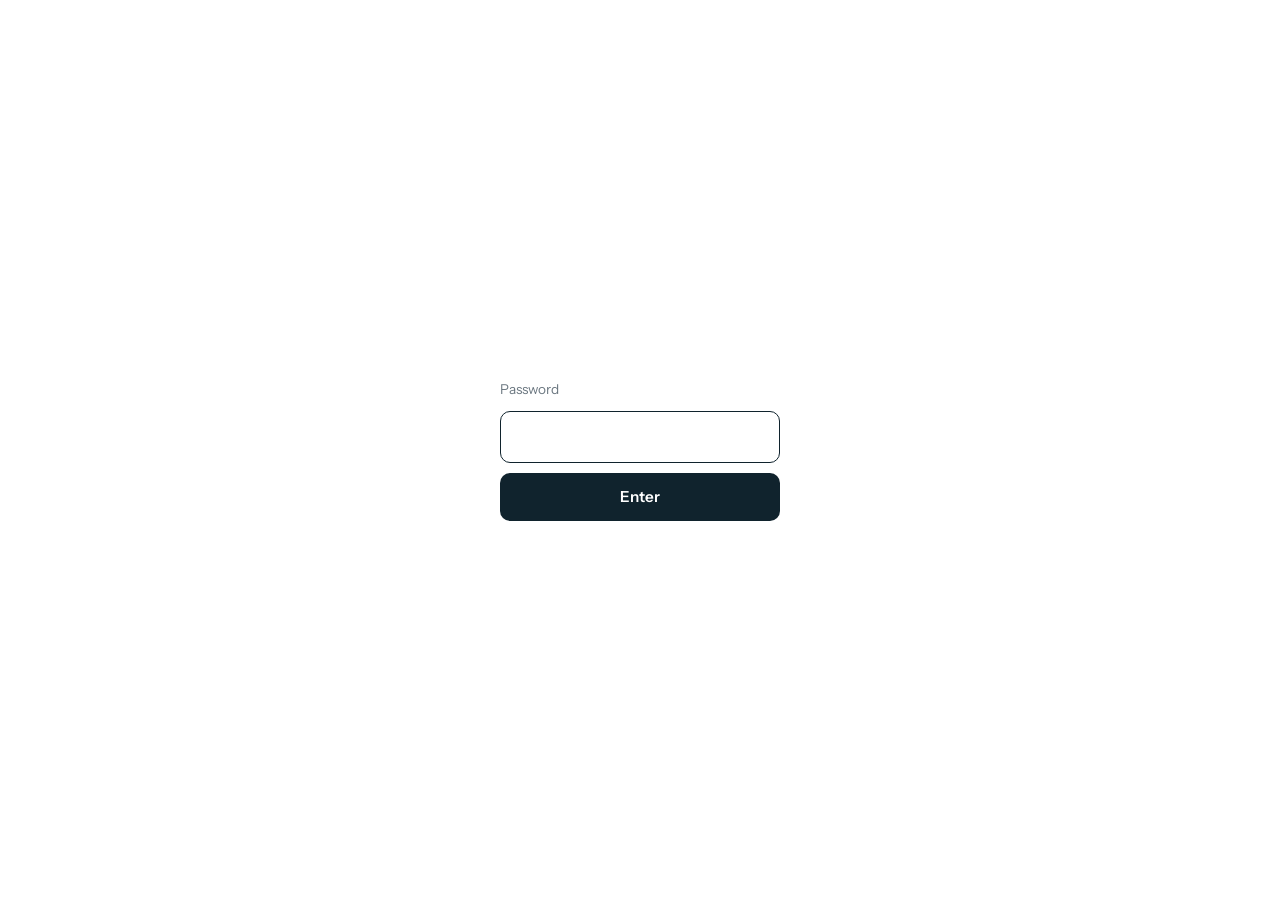
<file: index.html>
<!DOCTYPE html>
<html lang="en">
<head>
  <meta charset="UTF-8">
  <meta name="viewport" content="width=device-width, initial-scale=1.0, viewport-fit=cover">
  <title>Gwyneth &amp; Daniel</title>
  <meta name="description" content="Gwyneth &amp; Daniel are getting married in Carinthia, Austria. Find the venues, schedule, FAQs and RSVP here.">
  <meta name="theme-color" content="#10232d">
  <meta name="robots" content="noindex, nofollow">
  <script>
    document.documentElement.classList.add('js');
    // Password gate: stay locked unless this browser has entered the password (add ?lock to the URL to lock again)
    (function () {
      var root = document.documentElement;
      try {
        if (location.search.indexOf('lock') !== -1) localStorage.removeItem('gd-unlocked');
        if (localStorage.getItem('gd-unlocked') !== '1') root.classList.add('locked');
      } catch (e) {
        root.classList.add('locked');
      }
    })();
  </script>
  <link rel="preconnect" href="https://fonts.googleapis.com">
  <link rel="preconnect" href="https://fonts.gstatic.com" crossorigin>
  <link href="https://fonts.googleapis.com/css2?family=Fraunces:ital,opsz,wght@0,9..144,300..600;1,9..144,300..600&family=Instrument+Sans:wght@400..600&display=swap" rel="stylesheet">
  <link rel="stylesheet" href="style.css">
</head>
<body class="v-fly">
  <!-- ============ PASSWORD GATE ============ -->
  <div class="gate" data-gate>
    <form class="gate-form" data-gate-form>
      <label class="gate-label" for="gate-pw" data-i18n="gate.label">Password</label>
      <input id="gate-pw" type="password" inputmode="numeric" autocomplete="current-password" required>
      <button class="gate-btn" type="submit" data-i18n="gate.enter">Enter</button>
      <p class="gate-error" data-gate-error hidden data-i18n="gate.error">Wrong password</p>
    </form>
  </div>

  <!-- Language switch: English / Deutsch -->
  <div class="lang-switch" role="group" aria-label="Language / Sprache">
    <button type="button" data-lang="en" aria-label="English" aria-pressed="false">
      <svg viewBox="15 0 30 30" aria-hidden="true">
        <clipPath id="flag-uk-cross"><path d="M30,15 h30 v15 z v15 h-30 z h-30 v-15 z v-15 h30 z"/></clipPath>
        <path d="M0,0 v30 h60 v-30 z" fill="#012169"/>
        <path d="M0,0 L60,30 M60,0 L0,30" stroke="#fff" stroke-width="6"/>
        <path d="M0,0 L60,30 M60,0 L0,30" clip-path="url(#flag-uk-cross)" stroke="#C8102E" stroke-width="4"/>
        <path d="M30,0 v30 M0,15 h60" stroke="#fff" stroke-width="10"/>
        <path d="M30,0 v30 M0,15 h60" stroke="#C8102E" stroke-width="6"/>
      </svg>
    </button>
    <button type="button" data-lang="de" aria-label="Deutsch" aria-pressed="false">
      <svg viewBox="0 0 30 30" aria-hidden="true">
        <rect width="30" height="10" fill="#000"/>
        <rect y="10" width="30" height="10" fill="#DD0000"/>
        <rect y="20" width="30" height="10" fill="#FFCE00"/>
      </svg>
    </button>
  </div>

  <!-- Fixed mountain stage: the "camera" flies across it as you scroll -->
  <div class="fly-stage">
    <div class="landing-media" aria-hidden="true">
      <img src="sternberg.jpg" alt="" width="2048" height="1366" fetchpriority="high">
    </div>
    <div class="landing-shade" aria-hidden="true"></div>
    <nav class="fly-pano" aria-label="Choose a page" data-fly-pano>
      <div class="pano-canvas">
            <svg class="pano-layer pano-back" viewBox="0 0 1600 420" preserveAspectRatio="none" aria-hidden="true">
              <path class="range-far" d="M-20 420 L-20 211 L21 202 L100 258 L154 255 L230 226 L294 253 L347 215 L419 205 L490 241 L564 226 L606 241 L679 246 L738 239 L793 240 L869 222 L943 248 L1023 216 L1082 210 L1165 212 L1215 253 L1288 246 L1362 246 L1443 212 L1504 255 L1586 246 L1640 420 Z"/>
              <path class="range-mid" d="M-20 420 L-20 265 L67 276 L159 288 L221 284 L296 277 L345 311 L397 307 L484 281 L545 304 L604 290 L683 279 L757 275 L807 304 L885 265 L982 294 L1055 290 L1118 283 L1161 275 L1213 279 L1295 300 L1350 311 L1406 285 L1486 302 L1556 282 L1619 285 L1640 420 Z"/>
            </svg>
            <a class="peak" href="#info" style="--x: 16.875%; --y: 51.190%; z-index: 3;" data-peak="0">
              <svg class="peak-svg" viewBox="0 0 1600 420" preserveAspectRatio="none" aria-hidden="true">
                <path class="peak-rock" d="M0 420 L81 342 L130 318 L173 280 L205 267 L230 244 L254 220 L270 205 L282 216 L298 243 L312 233 L338 261 L370 280 L408 314 L458 354 L520 420 Z"/>
                <path class="peak-shade" d="M270 205 L282 216 L298 243 L312 233 L338 261 L370 280 L408 314 L458 354 L520 420 L300 420 L290 338 L275 270 Z"/>
                <path class="peak-snow" d="M199 270 L205 267 L230 244 L254 220 L270 205 L282 216 L298 243 L312 233 L338 261 L352 270 L330 280 L308 267 L286 283 L264 266 L243 285 L221 269 Z"/>
              </svg>
              <span class="peak-flag"><span class="peak-pill"><span class="peak-num">01</span><span class="peak-label" data-i18n="peak.info">Information</span></span><span class="peak-pole"></span></span>
            </a>
            <a class="peak" href="#schedule" style="--x: 34.062%; --y: 67.857%; z-index: 2;" data-peak="1">
              <svg class="peak-svg" viewBox="0 0 1600 420" preserveAspectRatio="none" aria-hidden="true">
                <path class="peak-rock" d="M265 420 L349 311 L399 280 L444 232 L478 204 L503 199 L528 155 L545 135 L558 149 L575 178 L591 172 L618 215 L653 242 L694 278 L748 337 L815 420 Z"/>
                <path class="peak-shade" d="M545 135 L558 149 L575 178 L591 172 L618 215 L653 242 L694 278 L748 337 L815 420 L577 420 L567 312 L550 220 Z"/>
                <path class="peak-snow" d="M458 220 L478 204 L503 199 L528 155 L545 135 L558 149 L575 178 L591 172 L618 215 L625 220 L602 244 L578 216 L554 246 L530 214 L506 244 L482 213 Z"/>
              </svg>
              <span class="peak-flag"><span class="peak-pill"><span class="peak-num">02</span><span class="peak-label" data-i18n="peak.schedule">Schedule</span></span><span class="peak-pole"></span></span>
            </a>
            <a class="peak" href="#rsvp" style="--x: 50.000%; --y: 85.238%; z-index: 1;" data-peak="2">
              <svg class="peak-svg" viewBox="0 0 1600 420" preserveAspectRatio="none" aria-hidden="true">
                <path class="peak-rock" d="M500 420 L590 283 L644 240 L692 198 L728 151 L755 130 L782 87 L800 62 L814 80 L832 122 L849 109 L878 168 L916 180 L960 250 L1018 323 L1090 420 Z"/>
                <path class="peak-shade" d="M800 62 L814 80 L832 122 L849 109 L878 168 L916 180 L960 250 L1018 323 L1090 420 L835 420 L823 284 L806 169 Z"/>
                <path class="peak-snow" d="M714 169 L728 151 L755 130 L782 87 L800 62 L814 80 L832 122 L849 109 L878 168 L883 169 L859 194 L835 156 L811 200 L786 166 L762 189 L738 156 Z"/>
              </svg>
              <span class="peak-flag"><span class="peak-pill"><span class="peak-num">03</span><span class="peak-label" data-i18n="peak.rsvp">RSVP</span></span><span class="peak-pole"></span></span>
            </a>
            <a class="peak" href="#faqs" style="--x: 66.562%; --y: 65.476%; z-index: 2;" data-peak="3">
              <svg class="peak-svg" viewBox="0 0 1600 420" preserveAspectRatio="none" aria-hidden="true">
                <path class="peak-rock" d="M795 420 L876 307 L925 283 L968 243 L1000 220 L1024 207 L1049 164 L1065 145 L1079 159 L1096 178 L1113 181 L1141 215 L1177 245 L1219 295 L1275 343 L1345 420 Z"/>
                <path class="peak-shade" d="M1065 145 L1079 159 L1096 178 L1113 181 L1141 215 L1177 245 L1219 295 L1275 343 L1345 420 L1099 420 L1087 316 L1071 228 Z"/>
                <path class="peak-snow" d="M990 228 L1000 220 L1024 207 L1049 164 L1065 145 L1079 159 L1096 178 L1113 181 L1141 215 L1156 228 L1132 251 L1108 224 L1085 249 L1061 219 L1037 249 L1014 226 Z"/>
              </svg>
              <span class="peak-flag"><span class="peak-pill"><span class="peak-num">04</span><span class="peak-label" data-i18n="peak.faqs">FAQs</span></span><span class="peak-pole"></span></span>
            </a>
            <a class="peak" href="#contact" style="--x: 83.438%; --y: 50.000%; z-index: 3;" data-peak="4">
              <svg class="peak-svg" viewBox="0 0 1600 420" preserveAspectRatio="none" aria-hidden="true">
                <path class="peak-rock" d="M1085 420 L1160 343 L1205 310 L1245 281 L1275 267 L1298 253 L1320 225 L1335 210 L1350 220 L1367 238 L1384 237 L1413 262 L1451 291 L1494 322 L1552 352 L1625 420 Z"/>
                <path class="peak-shade" d="M1335 210 L1350 220 L1367 238 L1384 237 L1413 262 L1451 291 L1494 322 L1552 352 L1625 420 L1370 420 L1358 340 L1341 273 Z"/>
                <path class="peak-snow" d="M1263 273 L1275 267 L1298 253 L1320 225 L1335 210 L1350 220 L1367 238 L1384 237 L1413 262 L1428 273 L1404 289 L1381 265 L1357 288 L1333 266 L1310 290 L1286 265 Z"/>
              </svg>
              <span class="peak-flag"><span class="peak-pill"><span class="peak-num">05</span><span class="peak-label" data-i18n="peak.contact">Contact</span></span><span class="peak-pole"></span></span>
            </a>
            <svg class="pano-layer pano-front" viewBox="0 0 1600 420" preserveAspectRatio="none" aria-hidden="true">
              <defs><linearGradient id="lake" x1="0" y1="0" x2="0" y2="1"><stop offset="0" stop-color="#2a9a9c"/><stop offset="1" stop-color="#0d4c56"/></linearGradient></defs>
              <path class="hill" d="M-20 420 L-20 352 L40 336 L110 318 L160 309 L205 311 L260 326 L330 346 L420 372 L420 420 Z"/>
              <g class="church">
                <path class="church-wall" d="M150 309 L150 293 L184 293 L184 309 Z"/>
                <path class="church-roof" d="M147 294 L167 284 L187 294 Z"/>
                <path class="church-wall" d="M140 309 L140 281 L151 281 L151 309 Z"/>
                <path class="church-roof" d="M139 282 L145.5 266 L152 282 Z"/>
                <path class="church-spire" d="M145.5 266 L145.5 258"/>
              </g>
              <path class="lake" d="M-20 378 C 300 370, 700 374, 1000 371 S 1450 372, 1620 376 L1620 430 L-20 430 Z" fill="url(#lake)"/>
              <g class="island">
                <path class="island-land" d="M1090 384 C 1110 371, 1190 368, 1230 377 C 1240 381, 1236 386, 1220 387 L1100 388 Z"/>
                <path class="tree" d="M1106 380 L1112 366 L1118 380 Z"/>
                <path class="tree" d="M1118 380 L1124 361 L1130 380 Z"/>
                <path class="tree" d="M1132 380 L1138 364 L1144 380 Z"/>
                <path class="tree" d="M1190 380 L1196 362 L1202 380 Z"/>
                <path class="tree" d="M1204 380 L1210 358 L1216 380 Z"/>
                <path class="tree" d="M1216 380 L1222 365 L1228 380 Z"/>
                <path class="hotel" d="M1152 380 L1152 368 L1180 368 L1180 380 Z"/><path class="hotel-roof" d="M1149 369 L1166 361 L1183 369 Z"/>
              </g>
              <g class="shimmer">
                <path d="M120 396 L180 396"/>
                <path d="M380 404 L470 404"/>
                <path d="M640 392 L690 392"/>
                <path d="M860 408 L930 408"/>
                <path d="M1000 398 L1040 398"/>
                <path d="M1320 401 L1400 401"/>
                <path d="M1480 392 L1530 392"/>
              </g>
            </svg>
          </div>
    </nav>
  </div>

  <div class="landing fly-intro" id="home">
    <header class="landing-content">
      <p class="eyebrow in" style="--d: 0.1s" data-i18n="intro.eyebrow">We're getting married</p>
      <h1 class="landing-title">
        <span class="in" style="--d: 0.2s">Gwyneth</span>
        <span class="landing-amp in" style="--d: 0.35s">&amp;</span>
        <span class="in" style="--d: 0.5s">Daniel</span>
      </h1>
      <p class="landing-date in" style="--d: 0.65s"><time datetime="2027-09-18" data-i18n="intro.date">18 September 2027</time></p>
      <p class="landing-place in" style="--d: 0.75s" data-i18n="intro.place">Sternberg &amp; Faaker See · Carinthia, Austria</p>

      <!-- Wedding date for the countdown (Austrian summer time, +02:00). Add the ceremony time when known, e.g. 2027-09-18T14:00:00+02:00 -->
      <div class="countdown in" style="--d: 0.85s" data-countdown data-date="2027-09-18T00:00:00+02:00">
        <div class="countdown-unit"><span class="countdown-num" data-unit="days">–</span><span class="countdown-label" data-i18n="count.days">Days</span></div>
        <div class="countdown-unit"><span class="countdown-num" data-unit="hours">–</span><span class="countdown-label" data-i18n="count.hours">Hours</span></div>
        <div class="countdown-unit"><span class="countdown-num" data-unit="minutes">–</span><span class="countdown-label" data-i18n="count.min">Min</span></div>
        <div class="countdown-unit"><span class="countdown-num" data-unit="seconds">–</span><span class="countdown-label" data-i18n="count.sec">Sec</span></div>
      </div>

      <!-- Looping "scroll down" animation: a mouse wheel on laptops, a swiping finger on phones -->
      <div class="scroll-hint in" style="--d: 1.6s" aria-hidden="true">
        <span class="scroll-mouse"><span class="scroll-wheel"></span></span>
        <span class="scroll-swipe"><span class="scroll-finger"></span></span>
      </div>
    </header>
  </div>

  <div class="fly-gap" data-fly-target="0" aria-hidden="true"></div>
  <!-- ============ PAGE 01: INFORMATION ============ -->
  <section class="sheet" id="info" aria-labelledby="info-title">
    <div class="page-inner">
      <div class="page-head reveal">
        <p class="eyebrow" data-i18n="info.eyebrow"><span class="eyebrow-num">01</span>Information</p>
        <h2 id="info-title" tabindex="-1" data-i18n="info.title">Where it all <em>happens</em></h2>
        <p class="lead" data-i18n="info.lead">Two of our favourite places in Carinthia: a church on a hilltop and a hotel on an island in the lake.</p>
      </div>

      <div class="venues">
        <article class="venue reveal" data-tilt>
          <div class="venue-media">
            <img src="sternberg.jpg" alt="The white church and parsonage of Sternberg on a wooded hilltop at sunset" data-i18n-alt="info.sternbergAlt" width="2048" height="1366" loading="lazy">
            <span class="venue-tag" data-i18n="info.venue1">Venue 1</span>
          </div>
          <div class="venue-body">
            <h3>Pfarrhaus Sternberg</h3>
            <p data-i18n="info.sternberg">A white church above the valley, with views over the mountains.</p>
            <div class="venue-links">
              <a class="link-arrow" href="https://www.google.com/maps/search/?api=1&amp;query=Pfarrhaus+Sternberg+K%C3%A4rnten" target="_blank" rel="noopener" data-i18n="info.maps">Open in Maps</a>
            </div>
          </div>
        </article>

        <article class="venue reveal" style="--d: 0.12s" data-tilt>
          <div class="venue-media">
            <img src="Inselhotel.jpg" alt="Aerial view of the Inselhotel on its green island in the turquoise Faaker See" data-i18n-alt="info.inselAlt" width="1024" height="683" loading="lazy">
            <span class="venue-tag" data-i18n="info.venue2">Venue 2</span>
          </div>
          <div class="venue-body">
            <h3>Inselhotel Faaker See</h3>
            <p data-i18n="info.insel">A small island surrounded by the turquoise water of Faaker See.</p>
            <div class="venue-links">
              <a class="link-arrow" href="https://inselhotel.at" target="_blank" rel="noopener" data-i18n="info.website">Visit website</a>
              <a class="link-arrow" href="https://www.google.com/maps/search/?api=1&amp;query=Inselhotel+Faaker+See" target="_blank" rel="noopener" data-i18n="info.maps">Open in Maps</a>
            </div>
          </div>
        </article>
      </div>
    </div>
  </section>

  <div class="fly-gap" data-fly-target="1" aria-hidden="true"></div>
  <!-- ============ PAGE 02: SCHEDULE ============ -->
  <section class="sheet page--dark" id="schedule" aria-labelledby="schedule-title">
    <div class="page-inner">
      <div class="page-head reveal">
        <p class="eyebrow" data-i18n="sched.eyebrow"><span class="eyebrow-num">02</span>Schedule</p>
        <h2 id="schedule-title" tabindex="-1" data-i18n="sched.title">The day, <em>step by step</em></h2>
        <p class="lead" data-i18n="sched.lead">Exact times will be added here closer to the day.</p>
      </div>

      <ol class="timeline" data-timeline>
        <li class="timeline-item reveal">
          <span class="timeline-dot" aria-hidden="true"></span>
          <div class="timeline-card">
            <span class="timeline-time" data-i18n="sched.tba">Time TBA</span>
            <h3 data-i18n="sched.arrive">Guests arrive</h3>
            <p data-i18n="sched.arrive.text">Find your seat and say hello.</p>
          </div>
        </li>
        <li class="timeline-item reveal">
          <span class="timeline-dot" aria-hidden="true"></span>
          <div class="timeline-card">
            <span class="timeline-time" data-i18n="sched.tba">Time TBA</span>
            <h3 data-i18n="sched.ceremony">Ceremony</h3>
            <p data-i18n="sched.ceremony.text">The moment we say “yes”.</p>
          </div>
        </li>
        <li class="timeline-item reveal">
          <span class="timeline-dot" aria-hidden="true"></span>
          <div class="timeline-card">
            <span class="timeline-time" data-i18n="sched.tba">Time TBA</span>
            <h3 data-i18n="sched.drinks">Drinks &amp; photos</h3>
            <p data-i18n="sched.drinks.text">Toasts, hugs and lots of pictures.</p>
          </div>
        </li>
        <li class="timeline-item reveal">
          <span class="timeline-dot" aria-hidden="true"></span>
          <div class="timeline-card">
            <span class="timeline-time" data-i18n="sched.tba">Time TBA</span>
            <h3 data-i18n="sched.dinner">Dinner</h3>
            <p data-i18n="sched.dinner.text">Good food, good company, and a few speeches.</p>
          </div>
        </li>
        <li class="timeline-item reveal">
          <span class="timeline-dot" aria-hidden="true"></span>
          <div class="timeline-card">
            <span class="timeline-time" data-i18n="sched.tba">Time TBA</span>
            <h3 data-i18n="sched.party">Party</h3>
            <p data-i18n="sched.party.text">Dancing until late.</p>
          </div>
        </li>
      </ol>
    </div>
  </section>

  <div class="fly-gap" data-fly-target="2" aria-hidden="true"></div>
  <!-- ============ PAGE 03: RSVP ============ -->
  <section class="sheet" id="rsvp" aria-labelledby="rsvp-title">
    <div class="page-inner page-inner--narrow">
      <div class="page-head reveal">
        <p class="eyebrow" data-i18n="rsvp.eyebrow"><span class="eyebrow-num">03</span>RSVP</p>
        <h2 id="rsvp-title" tabindex="-1" data-i18n="rsvp.title">Will you <em>join us?</em></h2>
        <p class="lead" data-i18n="rsvp.lead">Please let us know by <b>1 June 2027</b> if you can come. When you press send, your email app opens with your answer filled in.</p>
      </div>

      <div class="rsvp-card reveal">
        <form class="rsvp-form" data-rsvp novalidate>
          <div class="field">
            <label for="rsvp-name" data-i18n="rsvp.name">Your name(s)</label>
            <input id="rsvp-name" name="name" type="text" autocomplete="name" placeholder="e.g. Anna &amp; Max Muster" data-i18n-placeholder="rsvp.namePh" required>
            <span class="field-error" data-i18n="form.nameError">Please tell us your name.</span>
          </div>

          <fieldset class="field">
            <legend data-i18n="rsvp.come">Can you come?</legend>
            <div class="choice">
              <label class="choice-option">
                <input type="radio" name="attending" value="yes" required>
                <span><b data-i18n="rsvp.yes">Joyfully accept</b><small data-i18n="rsvp.yes.sub">Can't wait!</small></span>
              </label>
              <label class="choice-option">
                <input type="radio" name="attending" value="no">
                <span><b data-i18n="rsvp.no">Regretfully decline</b><small data-i18n="rsvp.no.sub">We'll miss you</small></span>
              </label>
            </div>
            <span class="field-error" data-i18n="rsvp.chooseError">Please choose one.</span>
          </fieldset>

          <div class="rsvp-extra" data-rsvp-extra>
            <div class="rsvp-extra-inner">
              <div class="field">
                <label for="rsvp-guests" data-i18n="rsvp.guests">Number of guests (including you)</label>
                <div class="stepper">
                  <button type="button" class="stepper-btn" data-step="-1" aria-label="One fewer guest" data-i18n-aria-label="rsvp.fewer">−</button>
                  <input id="rsvp-guests" name="guests" type="number" min="1" max="10" value="1" inputmode="numeric">
                  <button type="button" class="stepper-btn" data-step="1" aria-label="One more guest" data-i18n-aria-label="rsvp.more">+</button>
                </div>
              </div>
              <div class="field">
                <label for="rsvp-diet" data-i18n="rsvp.diet">Dietary needs or allergies</label>
                <input id="rsvp-diet" name="diet" type="text" placeholder="Vegetarian, gluten-free, none…" data-i18n-placeholder="rsvp.dietPh">
              </div>
            </div>
          </div>

          <div class="field">
            <label for="rsvp-message" data-i18n="rsvp.note">A note for us <span class="optional">(optional)</span></label>
            <textarea id="rsvp-message" name="message" rows="3" placeholder="Song requests, wishes, anything you like…" data-i18n-placeholder="rsvp.notePh"></textarea>
          </div>

          <button class="btn btn-gold btn-block" type="submit" data-i18n="rsvp.send">Send RSVP</button>
        </form>

        <div class="rsvp-done" data-rsvp-done hidden>
          <div class="rsvp-done-icon" aria-hidden="true">♥</div>
          <h3 data-rsvp-done-title>Thank you!</h3>
          <p data-i18n="rsvp.done.text">Your email app should have opened with your answer. Remember to press <b>send</b> there too.</p>
          <button class="btn btn-ghost" type="button" data-rsvp-reset data-i18n="rsvp.edit">Edit my answer</button>
        </div>
      </div>
    </div>
  </section>

  <div class="fly-gap" data-fly-target="3" aria-hidden="true"></div>
  <!-- ============ PAGE 04: FAQS ============ -->
  <section class="sheet page--tint" id="faqs" aria-labelledby="faqs-title">
    <div class="page-inner page-inner--narrow">
      <div class="page-head reveal">
        <p class="eyebrow" data-i18n="faq.eyebrow"><span class="eyebrow-num">04</span>FAQs</p>
        <h2 id="faqs-title" tabindex="-1" data-i18n="faq.title">Good <em>questions</em></h2>
        <p class="lead" data-i18n="faq.lead">If your question isn't answered here, just ask us.</p>
      </div>

      <div class="faq-list">
        <div class="faq-item reveal">
          <button class="faq-q" type="button" aria-expanded="false">
            <span data-i18n="faq.q1">When do I need to RSVP by?</span><span class="faq-icon" aria-hidden="true"></span>
          </button>
          <div class="faq-a"><div><p data-i18n="faq.a1">Please let us know by <b>1 June 2027</b> using the <a href="#rsvp">RSVP form</a>. If your plans change later, just send us a message.</p></div></div>
        </div>
        <div class="faq-item reveal">
          <button class="faq-q" type="button" aria-expanded="false">
            <span data-i18n="faq.q2">Where should I stay?</span><span class="faq-icon" aria-hidden="true"></span>
          </button>
          <div class="faq-a"><div>
            <p data-i18n="faq.a2">We have reserved rooms for our guests at the <b>Inselhotel Faaker See</b>, where we'll celebrate after the ceremony. Book through the <a href="https://inselhotel.at" target="_blank" rel="noopener">hotel's website</a> and use this code:</p>
            <div class="faq-code">
              <code>GWENANDDANIEL</code>
              <button class="faq-code-btn" type="button" data-copy="GWENANDDANIEL" data-copy-label="Booking code copied ✓" data-i18n-data-copy-label="faq.copied" data-i18n="faq.copy">Copy code</button>
            </div>
            <p data-i18n="faq.a2b">Rooms are limited, so we recommend booking early. There are also plenty of hotels and holiday apartments around Faaker See and Villach.</p>
          </div></div>
        </div>
        <div class="faq-item reveal">
          <button class="faq-q" type="button" aria-expanded="false">
            <span data-i18n="faq.q3">How do I get there, and how do I get between the venues?</span><span class="faq-icon" aria-hidden="true"></span>
          </button>
          <div class="faq-a"><div><p data-i18n="faq.a3">The nearest airport is Klagenfurt. Ljubljana, Salzburg and Venice are also a few hours' drive away, and Villach is the closest major train station. On the day, we'll provide a <b>shuttle between Sternberg and the Inselhotel</b>, so you won't need to drive. We'll share the shuttle times here closer to the date.</p></div></div>
        </div>
        <div class="faq-item reveal">
          <button class="faq-q" type="button" aria-expanded="false">
            <span data-i18n="faq.q4">What should I wear?</span><span class="faq-icon" aria-hidden="true"></span>
          </button>
          <div class="faq-a"><div><p data-i18n="faq.a4">Festive and elegant: a suit, a summer dress or a jumpsuit is perfect. Part of the day is outdoors on grass and by the lake, so choose shoes you can walk in comfortably, and bring a light jacket for the evening.</p></div></div>
        </div>
        <div class="faq-item reveal">
          <button class="faq-q" type="button" aria-expanded="false">
            <span data-i18n="faq.q5">Are children welcome?</span><span class="faq-icon" aria-hidden="true"></span>
          </button>
          <div class="faq-a"><div><p data-i18n="faq.a5">Always! Children are very welcome. Please include them in your guest count when you RSVP so we can plan seats and meals.</p></div></div>
        </div>
        <div class="faq-item reveal">
          <button class="faq-q" type="button" aria-expanded="false">
            <span data-i18n="faq.q6">Can I bring a plus-one?</span><span class="faq-icon" aria-hidden="true"></span>
          </button>
          <div class="faq-a"><div><p data-i18n="faq.a6">Your invitation lists everyone it includes. If you're not sure, just ask us. We're happy to help.</p></div></div>
        </div>
        <div class="faq-item reveal">
          <button class="faq-q" type="button" aria-expanded="false">
            <span data-i18n="faq.q7">What about gifts?</span><span class="faq-icon" aria-hidden="true"></span>
          </button>
          <div class="faq-a"><div><p data-i18n="faq.a7">No gifts, please. Having you there to celebrate with us is the best gift we could ask for.</p></div></div>
        </div>
        <div class="faq-item reveal">
          <button class="faq-q" type="button" aria-expanded="false">
            <span data-i18n="faq.q8">What will the weather be like?</span><span class="faq-icon" aria-hidden="true"></span>
          </button>
          <div class="faq-a"><div><p data-i18n="faq.a8">Mid-September in Carinthia is usually lovely: warm, sunny days, often around 20–25 °C, with cooler evenings. A light layer for after sunset is a good idea.</p></div></div>
        </div>
      </div>
    </div>
  </section>

  <div class="fly-gap" data-fly-target="4" aria-hidden="true"></div>
  <!-- ============ PAGE 05: CONTACT ============ -->
  <section class="sheet page--dark" id="contact" aria-labelledby="contact-title">
    <div class="page-inner page-inner--narrow">
      <div class="page-head reveal">
        <p class="eyebrow" data-i18n="contact.eyebrow"><span class="eyebrow-num">05</span>Contact</p>
        <h2 id="contact-title" tabindex="-1" data-i18n="contact.title">Questions? <em>Say hello.</em></h2>
        <p class="lead" data-i18n="contact.lead">If you need help or have a special request, send us a message here and we'll get back to you.</p>
      </div>

      <form class="contact-form reveal" data-contact novalidate>
        <div class="field">
          <label for="contact-name" data-i18n="contact.name">Your name</label>
          <input id="contact-name" name="name" type="text" autocomplete="name" required>
          <span class="field-error" data-i18n="form.nameError">Please tell us your name.</span>
        </div>
        <div class="field">
          <label for="contact-email" data-i18n="contact.email">Your email</label>
          <input id="contact-email" name="email" type="email" autocomplete="email" inputmode="email" required>
          <span class="field-error" data-i18n="contact.emailError">Please enter a valid email so we can reply.</span>
        </div>
        <div class="field field-full">
          <label for="contact-message" data-i18n="contact.message">Message</label>
          <textarea id="contact-message" name="message" rows="5" required></textarea>
          <span class="field-error" data-i18n="contact.messageError">Please write a message.</span>
        </div>
        <!-- Spam trap: real people never see or fill this -->
        <input class="contact-trap" type="checkbox" name="botcheck" tabindex="-1" autocomplete="off" aria-hidden="true">
        <button class="btn btn-gold contact-submit" type="submit" data-i18n="contact.send">Send message</button>
        <p class="contact-status" data-contact-status role="status" aria-live="polite"></p>
      </form>
    </div>
  </section>

  <div class="fly-gap fly-end" data-fly-target="overview">
    <a class="btn btn-gold fly-end-btn" href="#home" data-i18n="end.back">Back to the start ↑</a>
  </div>

  <div class="toast" role="status" aria-live="polite" data-toast></div>
  <canvas class="confetti" aria-hidden="true" data-confetti></canvas>

  <script src="translations.js"></script>
  <script src="script.js"></script>
</body>
</html>
</file>
<file: style.css>
/* =========================================================
   Gwyneth & Daniel — wedding site
   An Alpine panorama: scrolling flies across it peak by peak,
   and each section rises up out of the mountains.
   Colours from the venue photos: sunset gold + lake turquoise.
   ========================================================= */

:root {
  --font-display: "Fraunces", "Times New Roman", serif;
  --font-sans: "Instrument Sans", "Helvetica Neue", Arial, sans-serif;

  --ink: #10232d;
  --ink-soft: #4a5f6a;
  --cream: #f8f3ec;
  --paper: #fffdf9;
  --sand: #efe5d6;
  --gold: #e09a4f;
  --gold-deep: #b8702a;
  --gold-light: #ffd9ad;
  --lake: #1b8088;
  --lake-deep: #0d4c56;
  --lake-light: #7fd1d3;
  --line: rgba(16, 35, 45, 0.12);

  --radius-lg: 28px;
  --radius-md: 18px;
  --shadow-soft: 0 1px 2px rgba(16, 35, 45, 0.06), 0 12px 40px -12px rgba(16, 35, 45, 0.18);
  --shadow-lift: 0 2px 4px rgba(16, 35, 45, 0.06), 0 30px 60px -20px rgba(16, 35, 45, 0.35);

  --gutter: clamp(16px, 5vw, 40px);
  --ease-out: cubic-bezier(0.22, 1, 0.36, 1);

}

*,
*::before,
*::after {
  box-sizing: border-box;
}

html {
  -webkit-text-size-adjust: 100%;
}

body {
  margin: 0;
  font-family: var(--font-sans);
  font-size: 1.0625rem;
  line-height: 1.6;
  color: var(--ink);
  background: var(--ink);
  -webkit-font-smoothing: antialiased;
  overflow-x: hidden;
}

img {
  max-width: 100%;
  display: block;
}

a {
  color: inherit;
}

h1, h2, h3 {
  font-family: var(--font-display);
  font-weight: 400;
  line-height: 1.1;
  margin: 0;
  font-variation-settings: "opsz" 144;
}
h2 em,
h3 em {
  font-style: italic;
  color: var(--gold-deep);
}

p {
  margin: 0;
}

:focus-visible {
  outline: 2px solid var(--gold);
  outline-offset: 3px;
  border-radius: 6px;
}

.eyebrow {
  display: inline-flex;
  align-items: center;
  gap: 10px;
  font-size: 0.78rem;
  font-weight: 600;
  letter-spacing: 0.22em;
  text-transform: uppercase;
  color: var(--gold-deep);
}
.eyebrow-num {
  font-family: var(--font-display);
  font-style: italic;
  font-size: 1rem;
  letter-spacing: 0;
  color: var(--lake);
}

.lead {
  font-size: clamp(1.02rem, 2vw, 1.15rem);
  color: var(--ink-soft);
}

/* ---------- Buttons ---------- */
.btn {
  display: inline-flex;
  align-items: center;
  justify-content: center;
  gap: 8px;
  min-height: 48px;
  padding: 12px 26px;
  border-radius: 999px;
  border: 1px solid transparent;
  font: 600 0.98rem/1 var(--font-sans);
  letter-spacing: 0.01em;
  text-decoration: none;
  cursor: pointer;
  transition: transform 0.3s var(--ease-out), box-shadow 0.3s var(--ease-out), background 0.3s, color 0.3s, border-color 0.3s;
  -webkit-tap-highlight-color: transparent;
}
.btn:active {
  transform: scale(0.97);
}
.btn-gold {
  background: linear-gradient(135deg, #f0b066, var(--gold) 45%, var(--gold-deep));
  color: #1d1208;
  box-shadow: 0 10px 30px -10px rgba(224, 154, 79, 0.8);
}
.btn-ghost {
  background: transparent;
  color: var(--ink);
  border-color: var(--line);
}
.btn-block {
  width: 100%;
}
@media (hover: hover) {
  .btn-gold:hover {
    transform: translateY(-2px);
    box-shadow: 0 16px 36px -10px rgba(224, 154, 79, 0.9);
  }
  .btn-ghost:hover {
    border-color: var(--ink);
  }
}

/* =========================================================
   LANDING
   ========================================================= */
.landing {
  position: relative;
  min-height: 100vh;
  min-height: 100svh;
  display: flex;
  flex-direction: column;
  color: #fff;
  overflow: hidden;
  isolation: isolate;
  background: var(--ink);
  transform-origin: 50% 100%;
}

.landing-media {
  position: absolute;
  inset: 0;
  z-index: -2;
}
.landing-media img {
  width: 100%;
  height: 100%;
  object-fit: cover;
  object-position: 55% 22%;
  animation: slow-zoom 24s ease-out both;
}
.landing-shade {
  position: absolute;
  inset: 0;
  z-index: -1;
  background:
    radial-gradient(ellipse at 50% 35%, rgba(16, 35, 45, 0.1), rgba(16, 35, 45, 0.5) 75%),
    linear-gradient(180deg, rgba(16, 35, 45, 0.6) 0%, rgba(16, 35, 45, 0.15) 45%, rgba(16, 35, 45, 0.05) 100%);
}

.landing-content {
  flex: 1;
  display: flex;
  flex-direction: column;
  align-items: center;
  justify-content: center;
  padding: calc(28px + env(safe-area-inset-top)) var(--gutter) 8px;
  text-align: center;
}
.landing .eyebrow {
  color: var(--gold-light);
}
.landing .eyebrow::before,
.landing .eyebrow::after {
  content: "";
  width: 28px;
  height: 1px;
  background: currentColor;
  opacity: 0.6;
}

.landing-title {
  margin: 14px 0 10px;
  display: flex;
  flex-wrap: wrap;
  align-items: baseline;
  justify-content: center;
  column-gap: 0.25em;
  font-size: clamp(2.9rem, 10vw, 6.8rem);
  font-weight: 300;
  line-height: 0.98;
  letter-spacing: -0.02em;
  text-shadow: 0 8px 40px rgba(0, 0, 0, 0.35);
}
.landing-amp {
  font-style: italic;
  color: var(--gold);
  font-size: 0.8em;
}
.landing-date {
  font-family: var(--font-display);
  font-style: italic;
  font-size: clamp(1.25rem, 3.4vw, 1.7rem);
  color: var(--gold-light);
}
.landing-place {
  margin-top: 2px;
  font-size: clamp(0.9rem, 2.2vw, 1.05rem);
  color: rgba(255, 255, 255, 0.88);
}

.countdown {
  margin: 22px 0 18px;
  display: grid;
  grid-template-columns: repeat(4, minmax(0, 1fr));
  gap: 8px;
  width: min(100%, 360px);
}
.countdown-unit {
  padding: 10px 4px 9px;
  border-radius: 14px;
  background: rgba(255, 255, 255, 0.1);
  border: 1px solid rgba(255, 255, 255, 0.2);
  backdrop-filter: blur(12px);
  -webkit-backdrop-filter: blur(12px);
}
.countdown-num {
  display: block;
  font-family: var(--font-display);
  font-size: clamp(1.35rem, 4.6vw, 1.9rem);
  line-height: 1;
  font-variant-numeric: tabular-nums;
}
.countdown-label {
  display: block;
  margin-top: 5px;
  font-size: 0.64rem;
  letter-spacing: 0.16em;
  text-transform: uppercase;
  color: rgba(255, 255, 255, 0.75);
}

/* Staggered entrance for the landing text */
.in {
  animation: rise 1.1s var(--ease-out) both;
  animation-delay: var(--d, 0s);
}

/* =========================================================
   PANORAMA
   ========================================================= */
.panorama {
  position: relative;
  flex: none;
}
/* Always drawn at its true proportions (1600 × 420) */
.pano-canvas {
  position: relative;
  width: 100%;
  aspect-ratio: 1600 / 420;
}

.pano-layer,
.peak {
  position: absolute;
  inset: 0;
}
.pano-layer {
  width: 100%;
  height: 100%;
  pointer-events: none;
  overflow: visible;
}
.pano-back {
  animation: fade-in 1.4s ease-out 0.2s both;
}
.range-far {
  fill: #7f9ba3;
  opacity: 0.5;
}
.range-mid {
  fill: #35576a;
  opacity: 0.8;
}

/* Each peak is a link; only its rock shape and its flag react to the pointer */
.peak {
  pointer-events: none;
  outline: none;
  text-decoration: none;
  animation: peak-rise 1.3s var(--ease-out) both;
}
.peak[data-peak="0"] { animation-delay: 0.55s; }
.peak[data-peak="1"] { animation-delay: 0.45s; }
.peak[data-peak="2"] { animation-delay: 0.35s; }
.peak[data-peak="3"] { animation-delay: 0.45s; }
.peak[data-peak="4"] { animation-delay: 0.55s; }

.peak-svg {
  display: block;
  width: 100%;
  height: 100%;
  overflow: visible;
  transition: transform 0.6s var(--ease-out);
}
.peak-rock {
  fill: #213f4d;
  pointer-events: visiblePainted;
  cursor: pointer;
  transition: fill 0.5s;
}
.peak-shade {
  fill: #152f3b;
  pointer-events: none;
}
.peak-snow {
  fill: #f3ece2;
  pointer-events: none;
  transition: fill 0.5s;
}

.peak-flag {
  position: absolute;
  left: var(--x);
  bottom: calc(var(--y) - 2px);
  display: flex;
  flex-direction: column;
  align-items: center;
  transform: translateX(-50%);
  pointer-events: auto;
  cursor: pointer;
  animation: fade-in 0.8s ease-out 1.3s both;
  transition: transform 0.6s var(--ease-out);
}
.peak-pill {
  display: inline-flex;
  align-items: baseline;
  gap: 6px;
  padding: 7px 14px;
  border-radius: 999px;
  border: 1px solid rgba(255, 255, 255, 0.3);
  background: rgba(16, 35, 45, 0.55);
  backdrop-filter: blur(8px);
  -webkit-backdrop-filter: blur(8px);
  color: #fff;
  font-size: 0.84rem;
  font-weight: 600;
  white-space: nowrap;
  transition: background 0.4s, color 0.4s, border-color 0.4s, box-shadow 0.4s;
}
.peak-num {
  font-family: var(--font-display);
  font-style: italic;
  font-weight: 400;
  color: var(--gold);
  transition: color 0.4s;
}
.peak-pole {
  width: 1.5px;
  height: 18px;
  background: rgba(255, 255, 255, 0.8);
  transition: height 0.6s var(--ease-out);
}

/* Hover / keyboard focus: the peak rises and catches the alpenglow */
.peak:hover .peak-svg,
.peak:focus-visible .peak-svg {
  transform: translateY(-1.8%);
}
.peak:hover .peak-flag,
.peak:focus-visible .peak-flag {
  transform: translate(-50%, -8px);
}
.peak:hover .peak-pole,
.peak:focus-visible .peak-pole {
  height: 28px;
}
.peak:hover .peak-rock,
.peak:focus-visible .peak-rock {
  fill: #2b5163;
}
.peak:hover .peak-snow,
.peak:focus-visible .peak-snow {
  fill: #f6c27f;
}
.peak:hover .peak-pill,
.peak:focus-visible .peak-pill {
  background: var(--gold);
  border-color: var(--gold);
  color: #1d1208;
  box-shadow: 0 10px 24px -8px rgba(224, 154, 79, 0.9);
}
.peak:hover .peak-num,
.peak:focus-visible .peak-num {
  color: #1d1208;
}

/* Foreground: Sternberg hill + church, Faaker See + island */
.hill { fill: #122933; }
.church-wall { fill: #f3ece2; }
.church-roof { fill: #2e3d45; }
.church-spire {
  stroke: #f3ece2;
  stroke-width: 1.5;
}
.island-land { fill: #1d4a3b; }
.tree { fill: #163b2f; }
.hotel { fill: #f3ece2; }
.hotel-roof { fill: #b0573a; }
.shimmer path {
  stroke: rgba(255, 255, 255, 0.35);
  stroke-width: 2;
  stroke-linecap: round;
  animation: shimmer 5s ease-in-out infinite;
}
.shimmer path:nth-child(2n) { animation-delay: -1.7s; }
.shimmer path:nth-child(3n) { animation-delay: -3.1s; }

@media (max-width: 480px) {
  .peak-pill {
    padding: 6px 11px;
    font-size: 0.78rem;
  }
}

/* =========================================================
   SECTIONS (rise up out of the mountains after each peak)
   ========================================================= */
.sheet {
  position: relative;
  z-index: 2;
  display: flex;
  flex-direction: column;
  background: var(--cream);
  color: var(--ink);
}
/* mountain-ridge top edge in the section's own colour */
.sheet::before {
  content: "";
  position: absolute;
  left: 0;
  right: 0;
  top: -59px;
  height: 60px;
  background: inherit;
  -webkit-mask: url("data:image/svg+xml,%3Csvg xmlns='http://www.w3.org/2000/svg' viewBox='0 0 1440 60' preserveAspectRatio='none'%3E%3Cpath d='M0 60 L0 38 L110 18 L210 40 L330 6 L450 36 L560 16 L690 44 L800 8 L920 34 L1040 14 L1160 40 L1290 12 L1440 32 L1440 60 Z'/%3E%3C/svg%3E") bottom / 100% 100% no-repeat;
  mask: url("data:image/svg+xml,%3Csvg xmlns='http://www.w3.org/2000/svg' viewBox='0 0 1440 60' preserveAspectRatio='none'%3E%3Cpath d='M0 60 L0 38 L110 18 L210 40 L330 6 L450 36 L560 16 L690 44 L800 8 L920 34 L1040 14 L1160 40 L1290 12 L1440 32 L1440 60 Z'/%3E%3C/svg%3E") bottom / 100% 100% no-repeat;
  pointer-events: none;
}
.page--dark {
  color: #fff;
  background:
    radial-gradient(circle at 90% 0%, rgba(224, 154, 79, 0.22), transparent 45%),
    radial-gradient(circle at 0% 100%, rgba(27, 128, 136, 0.35), transparent 50%),
    var(--ink);
}
#contact.page--dark {
  background:
    linear-gradient(170deg, rgba(13, 76, 86, 0.88), rgba(16, 35, 45, 0.95) 60%),
    url("Inselhotel.jpg") center / cover,
    var(--ink);
}
.page--tint {
  background: var(--sand);
}


.page-inner {
  flex: 1 0 auto;
  width: 100%;
  max-width: 1180px;
  margin: 0 auto;
  padding: clamp(40px, 8vw, 90px) var(--gutter) clamp(48px, 7vw, 80px);
}
.page-inner--narrow {
  max-width: 820px;
}

.page-head {
  max-width: 640px;
  margin-bottom: clamp(32px, 5vw, 56px);
}
.page-head h2 {
  margin: 14px 0 16px;
  font-size: clamp(2.4rem, 6.5vw, 4.2rem);
  font-weight: 300;
  letter-spacing: -0.02em;
  outline: none;
}
.page--dark .eyebrow { color: var(--gold-light); }
.page--dark .eyebrow-num { color: var(--lake-light); }
.page--dark h2 em { color: var(--gold); }
.page--dark .lead { color: rgba(255, 255, 255, 0.75); }
.sheet .page-inner {
  padding-bottom: clamp(80px, 10vw, 120px);
}

/* =========================================================
   PAGE CONTENT
   ========================================================= */

/* ---------- Venues ---------- */
.venues {
  display: grid;
  grid-template-columns: 1fr;
  gap: clamp(20px, 3vw, 32px);
}
@media (min-width: 720px) {
  .venues {
    grid-template-columns: 1fr 1fr;
  }
}
.venue {
  --rx: 0deg;
  --ry: 0deg;
  position: relative;
  border-radius: var(--radius-lg);
  background: var(--paper);
  box-shadow: var(--shadow-soft);
  overflow: hidden;
  transform: perspective(1000px) rotateX(var(--rx)) rotateY(var(--ry));
  transition: box-shadow 0.5s var(--ease-out), transform 0.5s var(--ease-out);
}
.venue-media {
  position: relative;
  aspect-ratio: 4 / 3;
  overflow: hidden;
}
.venue-media img {
  width: 100%;
  height: 100%;
  object-fit: cover;
  transition: transform 1.2s var(--ease-out);
}
.venue-tag {
  position: absolute;
  top: 16px;
  left: 16px;
  padding: 6px 12px;
  border-radius: 999px;
  background: rgba(255, 253, 249, 0.85);
  backdrop-filter: blur(8px);
  -webkit-backdrop-filter: blur(8px);
  font-size: 0.72rem;
  font-weight: 600;
  letter-spacing: 0.14em;
  text-transform: uppercase;
}
.venue-body {
  padding: clamp(22px, 3vw, 30px);
}
.venue-body h3 {
  font-size: clamp(1.6rem, 3vw, 2rem);
  margin-bottom: 8px;
}
.venue-body p {
  color: var(--ink-soft);
}
.venue-links {
  display: flex;
  flex-wrap: wrap;
  gap: 8px 22px;
  margin-top: 18px;
}
.link-arrow {
  display: inline-flex;
  align-items: center;
  gap: 6px;
  min-height: 44px;
  font-weight: 600;
  font-size: 0.95rem;
  text-decoration: none;
  color: var(--lake-deep);
  background: linear-gradient(currentColor, currentColor) no-repeat 0 calc(100% - 10px) / 0 1.5px;
  transition: background-size 0.4s var(--ease-out);
}
.link-arrow::after {
  content: "→";
  transition: transform 0.4s var(--ease-out);
}
@media (hover: hover) {
  .venue:hover {
    box-shadow: var(--shadow-lift);
  }
  .venue:hover .venue-media img {
    transform: scale(1.06);
  }
  .link-arrow:hover {
    background-size: calc(100% - 22px) 1.5px;
  }
  .link-arrow:hover::after {
    transform: translateX(4px);
  }
}

/* ---------- Schedule: a hiking trail ---------- */
.timeline {
  --progress: 0;
  --track-x: 11px;
  position: relative;
  list-style: none;
  margin: 0;
  padding: 0;
  display: grid;
  gap: 18px;
}
.timeline::before,
.timeline::after {
  content: "";
  position: absolute;
  top: 6px;
  bottom: 6px;
  left: var(--track-x);
  width: 2px;
  margin-left: -1px;
  border-radius: 2px;
}
.timeline::before {
  background: repeating-linear-gradient(180deg, rgba(255, 255, 255, 0.28) 0 7px, transparent 7px 14px);
}
.timeline::after {
  background: linear-gradient(180deg, var(--gold), var(--lake-light));
  transform-origin: top;
  transform: scaleY(var(--progress));
}
.timeline-item {
  position: relative;
  padding-left: 44px;
}
.timeline-dot {
  position: absolute;
  left: var(--track-x);
  top: 26px;
  width: 14px;
  height: 14px;
  margin-left: -7px;
  border-radius: 50%;
  background: var(--ink);
  border: 2px solid rgba(255, 255, 255, 0.35);
  z-index: 1;
  transition: background 0.4s, border-color 0.4s, box-shadow 0.4s;
}
.timeline-item.is-passed .timeline-dot {
  background: var(--gold);
  border-color: var(--gold);
  box-shadow: 0 0 0 6px rgba(224, 154, 79, 0.2);
}
.timeline-card {
  padding: 20px 22px;
  border-radius: var(--radius-md);
  background: rgba(255, 255, 255, 0.05);
  border: 1px solid rgba(255, 255, 255, 0.1);
  transition: background 0.4s, border-color 0.4s, transform 0.4s var(--ease-out);
}
.timeline-time {
  display: inline-block;
  font-size: 0.75rem;
  font-weight: 600;
  letter-spacing: 0.16em;
  text-transform: uppercase;
  color: var(--gold);
}
.timeline-card h3 {
  margin: 6px 0 4px;
  font-size: clamp(1.4rem, 3vw, 1.75rem);
}
.timeline-card p {
  color: rgba(255, 255, 255, 0.7);
}
@media (hover: hover) {
  .timeline-card:hover {
    background: rgba(255, 255, 255, 0.09);
    border-color: rgba(224, 154, 79, 0.4);
    transform: translateX(4px);
  }
}
@media (min-width: 900px) {
  .timeline {
    --track-x: 50%;
    gap: 8px;
  }
  .timeline-item {
    width: 50%;
    padding: 0 48px 0 0;
  }
  .timeline-item:nth-child(even) {
    margin-left: 50%;
    padding: 0 0 0 48px;
  }
  .timeline-item .timeline-dot {
    left: 100%;
  }
  .timeline-item:nth-child(even) .timeline-dot {
    left: 0;
  }
  .timeline-item:nth-child(odd) .timeline-card {
    text-align: right;
  }
}
@media (min-width: 900px) and (hover: hover) {
  .timeline-item:nth-child(odd) .timeline-card:hover {
    transform: translateX(-4px);
  }
}

/* ---------- Forms (shared) ---------- */
.field {
  display: grid;
  gap: 8px;
  margin: 0;
  padding: 0;
  border: 0;
  min-width: 0;
}
.field label,
.field legend {
  padding: 0;
  font-size: 0.92rem;
  font-weight: 600;
}
.field legend {
  margin-bottom: 8px;
}
.optional {
  font-weight: 400;
  color: var(--ink-soft);
}
.field input[type="text"],
.field input[type="email"],
.field input[type="number"],
.field textarea {
  width: 100%;
  min-height: 52px;
  padding: 14px 16px;
  font: inherit;
  font-size: 16px; /* prevents iOS zoom */
  color: var(--ink);
  background: var(--cream);
  border: 1.5px solid transparent;
  border-radius: 14px;
  transition: border-color 0.3s, background 0.3s, box-shadow 0.3s;
  -webkit-appearance: none;
  appearance: none;
}
.field textarea {
  resize: vertical;
  min-height: 100px;
}
.field input::placeholder,
.field textarea::placeholder {
  color: rgba(74, 95, 106, 0.6);
}
.field input:focus,
.field textarea:focus {
  outline: none;
  background: #fff;
  border-color: var(--lake);
  box-shadow: 0 0 0 4px rgba(27, 128, 136, 0.12);
}
.field-error {
  display: none;
  font-size: 0.85rem;
  color: #b4412f;
}
.field.has-error .field-error {
  display: block;
}
.field.has-error input,
.field.has-error textarea {
  border-color: #d06a54;
}

/* ---------- RSVP ---------- */
.rsvp-card {
  position: relative;
  padding: clamp(24px, 5vw, 48px);
  border-radius: var(--radius-lg);
  background: var(--paper);
  box-shadow: var(--shadow-soft);
  overflow: hidden;
}
.rsvp-card::before {
  content: "";
  position: absolute;
  inset: 0 0 auto 0;
  height: 4px;
  background: linear-gradient(90deg, var(--gold), var(--lake));
}
.rsvp-form {
  display: grid;
  gap: 22px;
}
.choice {
  display: grid;
  grid-template-columns: 1fr;
  gap: 10px;
}
@media (min-width: 560px) {
  .choice {
    grid-template-columns: 1fr 1fr;
  }
}
.choice-option {
  position: relative;
  cursor: pointer;
}
.choice-option input {
  position: absolute;
  opacity: 0;
  pointer-events: none;
}
.choice-option span {
  position: relative;
  display: grid;
  gap: 2px;
  padding: 16px 18px 16px 52px;
  border-radius: 14px;
  border: 1.5px solid var(--line);
  background: var(--paper);
  transition: border-color 0.3s, background 0.3s, transform 0.2s var(--ease-out);
}
.choice-option span::before {
  content: "";
  position: absolute;
  left: 18px;
  top: 50%;
  width: 20px;
  height: 20px;
  margin-top: -10px;
  border-radius: 50%;
  border: 1.5px solid rgba(16, 35, 45, 0.3);
  transition: border 0.3s, background 0.3s;
}
.choice-option b {
  font-weight: 600;
}
.choice-option small {
  font-size: 0.85rem;
  color: var(--ink-soft);
}
.choice-option input:checked + span {
  border-color: var(--lake);
  background: rgba(27, 128, 136, 0.06);
}
.choice-option input:checked + span::before {
  border: 6px solid var(--lake);
  background: #fff;
}
.choice-option input:focus-visible + span {
  box-shadow: 0 0 0 4px rgba(27, 128, 136, 0.18);
}
.choice-option:active span {
  transform: scale(0.98);
}

/* Guests & diet only appear when accepting */
.rsvp-extra {
  display: grid;
  grid-template-rows: 0fr;
  margin-bottom: -22px; /* cancels the form gap while collapsed */
  transition: grid-template-rows 0.5s var(--ease-out), margin 0.5s var(--ease-out);
}
.rsvp-extra-inner {
  display: grid;
  gap: 22px;
  min-height: 0;
  overflow: hidden;
}
.rsvp-extra.is-open {
  grid-template-rows: 1fr;
  margin-bottom: 0;
}

.stepper {
  display: inline-grid;
  grid-template-columns: 52px 72px 52px;
  align-items: center;
  width: max-content;
  border-radius: 14px;
  background: var(--cream);
}
.stepper input[type="number"] {
  padding: 14px 0;
  text-align: center;
  font-weight: 600;
  border-radius: 0;
  background: transparent;
  -moz-appearance: textfield;
  appearance: textfield;
}
.stepper input::-webkit-inner-spin-button,
.stepper input::-webkit-outer-spin-button {
  -webkit-appearance: none;
  margin: 0;
}
.stepper-btn {
  height: 52px;
  border: 0;
  border-radius: 14px;
  background: transparent;
  font-size: 1.4rem;
  color: var(--lake-deep);
  cursor: pointer;
  transition: background 0.2s;
}
.stepper-btn:active {
  background: rgba(27, 128, 136, 0.12);
}
@media (hover: hover) {
  .stepper-btn:hover {
    background: rgba(27, 128, 136, 0.08);
  }
}

.rsvp-done {
  padding: 20px 0;
  text-align: center;
  animation: rise 0.8s var(--ease-out) both;
}
.rsvp-done-icon {
  display: grid;
  place-items: center;
  width: 72px;
  height: 72px;
  margin: 0 auto 18px;
  border-radius: 50%;
  font-size: 2rem;
  color: #fff;
  background: linear-gradient(135deg, var(--gold), var(--lake));
  animation: pop 0.7s var(--ease-out) 0.15s both;
}
.rsvp-done h3 {
  margin-bottom: 10px;
  font-size: clamp(2rem, 5vw, 2.6rem);
}
.rsvp-done p {
  max-width: 420px;
  margin: 0 auto 24px;
  color: var(--ink-soft);
}

/* ---------- FAQ ---------- */
.faq-list {
  display: grid;
  gap: 12px;
}
.faq-item {
  border-radius: var(--radius-md);
  background: var(--paper);
  box-shadow: 0 1px 2px rgba(16, 35, 45, 0.05);
  transition: box-shadow 0.4s;
}
.faq-item.is-open {
  box-shadow: var(--shadow-soft);
}
.faq-q {
  width: 100%;
  display: flex;
  align-items: center;
  justify-content: space-between;
  gap: 16px;
  min-height: 64px;
  padding: 18px 22px;
  border: 0;
  border-radius: var(--radius-md);
  background: none;
  font: 500 clamp(1.05rem, 2.2vw, 1.2rem) / 1.3 var(--font-display);
  color: var(--ink);
  text-align: left;
  cursor: pointer;
  -webkit-tap-highlight-color: transparent;
}
.faq-icon {
  position: relative;
  flex: none;
  width: 32px;
  height: 32px;
  border-radius: 50%;
  background: var(--cream);
  transition: background 0.3s, transform 0.5s var(--ease-out);
}
.faq-icon::before,
.faq-icon::after {
  content: "";
  position: absolute;
  left: 50%;
  top: 50%;
  width: 12px;
  height: 1.5px;
  margin: -0.75px 0 0 -6px;
  background: var(--ink);
  transition: transform 0.5s var(--ease-out);
}
.faq-icon::after {
  transform: rotate(90deg);
}
.faq-item.is-open .faq-icon {
  background: var(--gold);
  transform: rotate(180deg);
}
.faq-item.is-open .faq-icon::after {
  transform: rotate(0deg);
}
.faq-a {
  display: grid;
  grid-template-rows: 0fr;
  transition: grid-template-rows 0.5s var(--ease-out);
}
.faq-a > div {
  overflow: hidden;
}
.faq-a p {
  padding: 0 22px 22px;
  color: var(--ink-soft);
}
.faq-a p + p,
.faq-a .faq-code + p {
  margin-top: -8px;
}
.faq-a a {
  color: var(--lake-deep);
  font-weight: 600;
}
.faq-item.is-open .faq-a {
  grid-template-rows: 1fr;
}
.faq-code {
  display: flex;
  flex-wrap: wrap;
  align-items: center;
  gap: 10px;
  margin: 0 22px 22px;
  padding: 10px 10px 10px 18px;
  border: 1.5px dashed rgba(27, 128, 136, 0.4);
  border-radius: 14px;
  background: rgba(27, 128, 136, 0.06);
}
.faq-code code {
  flex: 1;
  font: 600 1.05rem/1.2 var(--font-sans);
  letter-spacing: 0.12em;
  color: var(--lake-deep);
  word-break: break-all;
}
.faq-code-btn {
  min-height: 40px;
  padding: 8px 16px;
  border: 0;
  border-radius: 999px;
  background: var(--lake);
  color: #fff;
  font: 600 0.88rem var(--font-sans);
  cursor: pointer;
}
.faq-code-btn:active {
  transform: scale(0.96);
}

/* ---------- Contact form (on the dark lake page) ---------- */
.contact-form {
  display: grid;
  grid-template-columns: 1fr;
  gap: 18px;
}
@media (min-width: 640px) {
  .contact-form {
    grid-template-columns: 1fr 1fr;
  }
}
.contact-form .field-full,
.contact-submit,
.contact-status {
  grid-column: 1 / -1;
}
.contact-form .field label {
  color: rgba(255, 255, 255, 0.9);
}
.contact-form .field input,
.contact-form .field textarea {
  color: #fff;
  background: rgba(255, 255, 255, 0.1);
  border-color: rgba(255, 255, 255, 0.2);
}
.contact-form .field input:focus,
.contact-form .field textarea:focus {
  background: rgba(255, 255, 255, 0.16);
  border-color: var(--gold);
  box-shadow: 0 0 0 4px rgba(224, 154, 79, 0.2);
}
.contact-form .field-error {
  color: #ffb8a8;
}
.contact-form .field.has-error input,
.contact-form .field.has-error textarea {
  border-color: #ff9c86;
}
.contact-trap {
  position: absolute;
  left: -9999px;
}
.contact-submit {
  justify-self: start;
  min-width: 200px;
}
.contact-submit[disabled] {
  opacity: 0.7;
  cursor: wait;
}
.contact-status {
  min-height: 1.5em;
  color: rgba(255, 255, 255, 0.9);
}
.contact-status.is-success {
  font-family: var(--font-display);
  font-size: 1.3rem;
  font-style: italic;
  color: var(--gold-light);
}
.contact-status.is-error {
  color: #ffb8a8;
}

/* ---------- Toast & confetti ---------- */
.toast {
  position: fixed;
  left: 50%;
  bottom: calc(24px + env(safe-area-inset-bottom));
  z-index: 90;
  padding: 12px 20px;
  border-radius: 999px;
  background: var(--ink);
  color: #fff;
  font-size: 0.92rem;
  font-weight: 500;
  box-shadow: var(--shadow-lift);
  transform: translate(-50%, 20px);
  opacity: 0;
  pointer-events: none;
  transition: transform 0.4s var(--ease-out), opacity 0.4s;
}
.toast.is-visible {
  transform: translate(-50%, 0);
  opacity: 1;
}
.confetti {
  position: fixed;
  inset: 0;
  z-index: 95;
  width: 100%;
  height: 100%;
  pointer-events: none;
}

/* ---------- Scroll reveal inside pages (only when JS runs) ---------- */
.js .reveal {
  opacity: 0;
  transform: translateY(28px);
  transition: opacity 0.9s var(--ease-out), transform 0.9s var(--ease-out);
  transition-delay: var(--d, 0s);
}
.js .reveal.is-visible {
  opacity: 1;
  transform: none;
}
/* Venue cards also tilt, so their visible state keeps the tilt transform */
.js .venue.reveal.is-visible {
  transform: perspective(1000px) rotateX(var(--rx)) rotateY(var(--ry));
  transition: opacity 0.9s var(--ease-out), transform 0.5s var(--ease-out), box-shadow 0.5s var(--ease-out);
}
.js .venue.reveal.is-visible.is-tilting {
  transition: opacity 0.9s var(--ease-out), transform 0.1s linear, box-shadow 0.5s var(--ease-out);
  transition-delay: 0s;
}

/* ---------- Password gate ---------- */
.gate {
  display: none;
}
.locked,
.locked body {
  overflow: hidden;
}
.locked body > :not(.gate) {
  display: none !important;
}
.locked .gate {
  position: fixed;
  inset: 0;
  z-index: 1000;
  display: grid;
  place-items: center;
  padding: 16px;
  background: #ffffff;
}
.gate-form {
  display: grid;
  gap: 10px;
  width: min(100%, 280px);
}
.gate-label {
  font-size: 0.85rem;
  color: #6b7780;
}
.gate-form input {
  min-height: 48px;
  padding: 12px 14px;
  font: inherit;
  font-size: 16px;
  color: var(--ink);
  border: 1px solid #d5dade;
  border-radius: 10px;
  background: #fff;
}
.gate-form input:focus {
  outline: none;
  border-color: var(--ink);
}
.gate-btn {
  min-height: 48px;
  border: 0;
  border-radius: 10px;
  background: var(--ink);
  color: #fff;
  font: 600 0.95rem var(--font-sans);
  cursor: pointer;
}
.gate-error {
  font-size: 0.85rem;
  color: #b4412f;
}
.gate-form.is-wrong {
  animation: gate-shake 0.4s;
}

/* ---------- Keyframes ---------- */
@keyframes rise {
  from { opacity: 0; transform: translateY(24px); }
  to { opacity: 1; transform: none; }
}
@keyframes fade-in {
  from { opacity: 0; }
  to { opacity: 1; }
}
@keyframes peak-rise {
  from { transform: translateY(100%); }
  to { transform: none; }
}
@keyframes slow-zoom {
  from { transform: scale(1.12); }
  to { transform: scale(1); }
}
@keyframes shimmer {
  0%, 100% { opacity: 0.2; transform: translateX(0); }
  50% { opacity: 0.8; transform: translateX(14px); }
}
@keyframes pop {
  0% { transform: scale(0.3); opacity: 0; }
  60% { transform: scale(1.12); opacity: 1; }
  100% { transform: scale(1); }
}
@keyframes gate-shake {
  20%, 60% { transform: translateX(-6px); }
  40%, 80% { transform: translateX(6px); }
}

/* ---------- Respect "reduce motion" settings ---------- */
@media (prefers-reduced-motion: reduce) {
  *,
  *::before,
  *::after {
    animation-duration: 0.01ms !important;
    animation-iteration-count: 1 !important;
    transition-duration: 0.01ms !important;
  }
  .js .reveal {
    opacity: 1;
    transform: none;
  }
}

/* Short phones (e.g. iPhone SE): tighten the opening text so the whole range stays on screen */
@media (max-width: 640px) and (max-height: 760px) {
  .landing-content {
    padding-top: calc(16px + env(safe-area-inset-top));
  }
  .landing-title {
    margin: 8px 0 6px;
    font-size: 2.6rem;
  }
  .countdown {
    margin: 12px 0 10px;
  }
  .countdown-unit {
    padding: 7px 4px 6px;
  }
  .scroll-hint {
    margin-top: 2px;
    height: 40px;
  }
}

/* The current peak lights up like on hover */
.peak.is-active .peak-rock { fill: #2b5163; }
.peak.is-active .peak-snow { fill: #f6c27f; }
.peak.is-active .peak-pill {
  background: var(--gold);
  border-color: var(--gold);
  color: #1d1208;
  box-shadow: 0 10px 24px -8px rgba(224, 154, 79, 0.9);
}
.peak.is-active .peak-num { color: #1d1208; }

/* =========================================================
   FLY — fixed mountain stage, the camera pans and zooms with scroll
   ========================================================= */
.v-fly .fly-stage {
  position: fixed;
  inset: 0;
  z-index: 0;
  overflow: hidden;
  isolation: isolate;
}
.v-fly .fly-pano {
  position: absolute;
  left: 0;
  top: calc(100% - var(--ch, 300px));
  width: var(--cw, 100vw);
  height: var(--ch, 300px);
  transform-origin: 0 0;
  will-change: transform;
}
.v-fly .pano-canvas {
  height: 100%;
  aspect-ratio: auto;
}
/* Flags keep a readable size while the camera zooms in */
.v-fly .peak-flag {
  transform: translateX(-50%) scale(var(--inv, 1));
  transform-origin: 50% 100%;
}
.v-fly .peak:hover .peak-flag,
.v-fly .peak:focus-visible .peak-flag,
.v-fly .peak.is-active .peak-flag {
  transform: translate(-50%, -8px) scale(var(--inv, 1));
}

.v-fly .fly-intro {
  position: relative;
  z-index: 1;
  background: transparent;
  overflow: visible;
  padding-bottom: var(--ch, 300px);
  pointer-events: none;
  transition: none;
}
.v-fly .fly-intro .landing-content {
  will-change: opacity, transform;
}

.v-fly .fly-gap {
  position: relative;
  z-index: 1;
  height: 95vh;
  pointer-events: none;
}
.v-fly .fly-end {
  height: 100vh;
  display: flex;
  flex-direction: column;
  align-items: center;
  justify-content: flex-start;
  gap: 16px;
  padding-top: 18vh;
  color: #fff;
  text-align: center;
}
.v-fly .fly-end-btn {
  pointer-events: auto;
}

/* The names sit centred in the space above the mountains, never behind them
   (script.js sets --ch to the mountains' height for each screen) */
.v-fly .fly-intro {
  justify-content: center;
}
.v-fly .fly-intro .landing-content {
  flex: none;
}

/* ---------- Phone on its side: compact names so the whole range fits below ---------- */
@media (max-height: 500px) and (orientation: landscape) {
  .v-fly .fly-intro .landing-content {
    padding: calc(10px + env(safe-area-inset-top)) max(var(--gutter), env(safe-area-inset-right)) 4px max(var(--gutter), env(safe-area-inset-left));
  }
  .v-fly .fly-intro .eyebrow,
  .v-fly .fly-intro .scroll-hint {
    display: none;
  }
  .v-fly .landing-title {
    margin: 0 0 2px;
    font-size: clamp(1.7rem, 6.5vh, 2.3rem);
  }
  .v-fly .landing-date {
    font-size: 1rem;
  }
  .v-fly .landing-place {
    font-size: 0.78rem;
  }
  .v-fly .countdown {
    margin: 8px 0 0;
    width: min(100%, 300px);
    gap: 6px;
  }
  .v-fly .countdown-unit {
    padding: 5px 4px 4px;
    border-radius: 10px;
  }
  .v-fly .countdown-num {
    font-size: 1.1rem;
  }
  .v-fly .countdown-label {
    margin-top: 2px;
    font-size: 0.56rem;
  }
}

/* ---------- Scroll hint: looping animation instead of text ---------- */
.scroll-hint {
  display: grid;
  place-items: center;
  height: 44px;
  margin-top: 6px;
}
/* laptops: a mouse with a rolling wheel */
.scroll-mouse {
  position: relative;
  width: 24px;
  height: 38px;
  border: 2px solid rgba(255, 255, 255, 0.85);
  border-radius: 14px;
}
.scroll-wheel {
  position: absolute;
  left: 50%;
  top: 7px;
  width: 4px;
  height: 8px;
  margin-left: -2px;
  border-radius: 2px;
  background: #fff;
  animation: scroll-wheel 1.8s ease-in-out infinite;
}
/* phones: a fingertip swiping up with a fading trail */
.scroll-swipe {
  position: relative;
  display: none;
  width: 24px;
  height: 44px;
}
.scroll-swipe::before {
  content: "";
  position: absolute;
  left: 50%;
  top: 6px;
  bottom: 10px;
  width: 2px;
  margin-left: -1px;
  border-radius: 2px;
  background: linear-gradient(rgba(255, 255, 255, 0), rgba(255, 255, 255, 0.6));
  transform-origin: bottom;
  animation: swipe-trail 1.8s ease-in-out infinite;
}
.scroll-finger {
  position: absolute;
  left: 50%;
  bottom: 2px;
  width: 16px;
  height: 16px;
  margin-left: -8px;
  border-radius: 50%;
  background: rgba(255, 255, 255, 0.95);
  box-shadow: 0 0 0 5px rgba(255, 255, 255, 0.22);
  animation: swipe-finger 1.8s ease-in-out infinite;
}
@media (hover: none) {
  .scroll-mouse { display: none; }
  .scroll-swipe { display: block; }
}
@keyframes scroll-wheel {
  0% { transform: translateY(0); opacity: 0; }
  20% { opacity: 1; }
  80% { transform: translateY(12px); opacity: 0; }
  100% { transform: translateY(12px); opacity: 0; }
}
@keyframes swipe-finger {
  0% { transform: translateY(0) scale(0.9); opacity: 0; }
  15% { transform: translateY(0) scale(1); opacity: 1; }
  70% { transform: translateY(-26px) scale(1); opacity: 1; }
  100% { transform: translateY(-30px) scale(0.9); opacity: 0; }
}
@keyframes swipe-trail {
  0%, 15% { transform: scaleY(0); opacity: 0; }
  70% { transform: scaleY(1); opacity: 1; }
  100% { transform: scaleY(1); opacity: 0; }
}

/* ---------- Language switch (UK / German flags, top right) ---------- */
.lang-switch {
  position: fixed;
  top: calc(12px + env(safe-area-inset-top));
  right: max(12px, env(safe-area-inset-right));
  z-index: 150;
  display: flex;
  gap: 4px;
  padding: 4px;
  border-radius: 999px;
  background: rgba(16, 35, 45, 0.55);
  backdrop-filter: blur(12px);
  -webkit-backdrop-filter: blur(12px);
  box-shadow: 0 8px 24px -10px rgba(0, 0, 0, 0.5);
}
.lang-switch button {
  display: grid;
  place-items: center;
  width: 36px;
  height: 36px;
  padding: 0;
  border: 0;
  border-radius: 50%;
  background: none;
  cursor: pointer;
  opacity: 0.55;
  transition: opacity 0.3s, transform 0.3s var(--ease-out);
  -webkit-tap-highlight-color: transparent;
}
.lang-switch svg {
  display: block;
  width: 26px;
  height: 26px;
  border-radius: 50%;
  box-shadow: 0 0 0 1.5px rgba(255, 255, 255, 0.5);
}
.lang-switch button[aria-pressed="true"] {
  opacity: 1;
}
.lang-switch button[aria-pressed="true"] svg {
  box-shadow: 0 0 0 2px var(--gold);
}
.lang-switch button:active {
  transform: scale(0.92);
}
@media (hover: hover) {
  .lang-switch button:hover {
    opacity: 1;
  }
}
</file>
